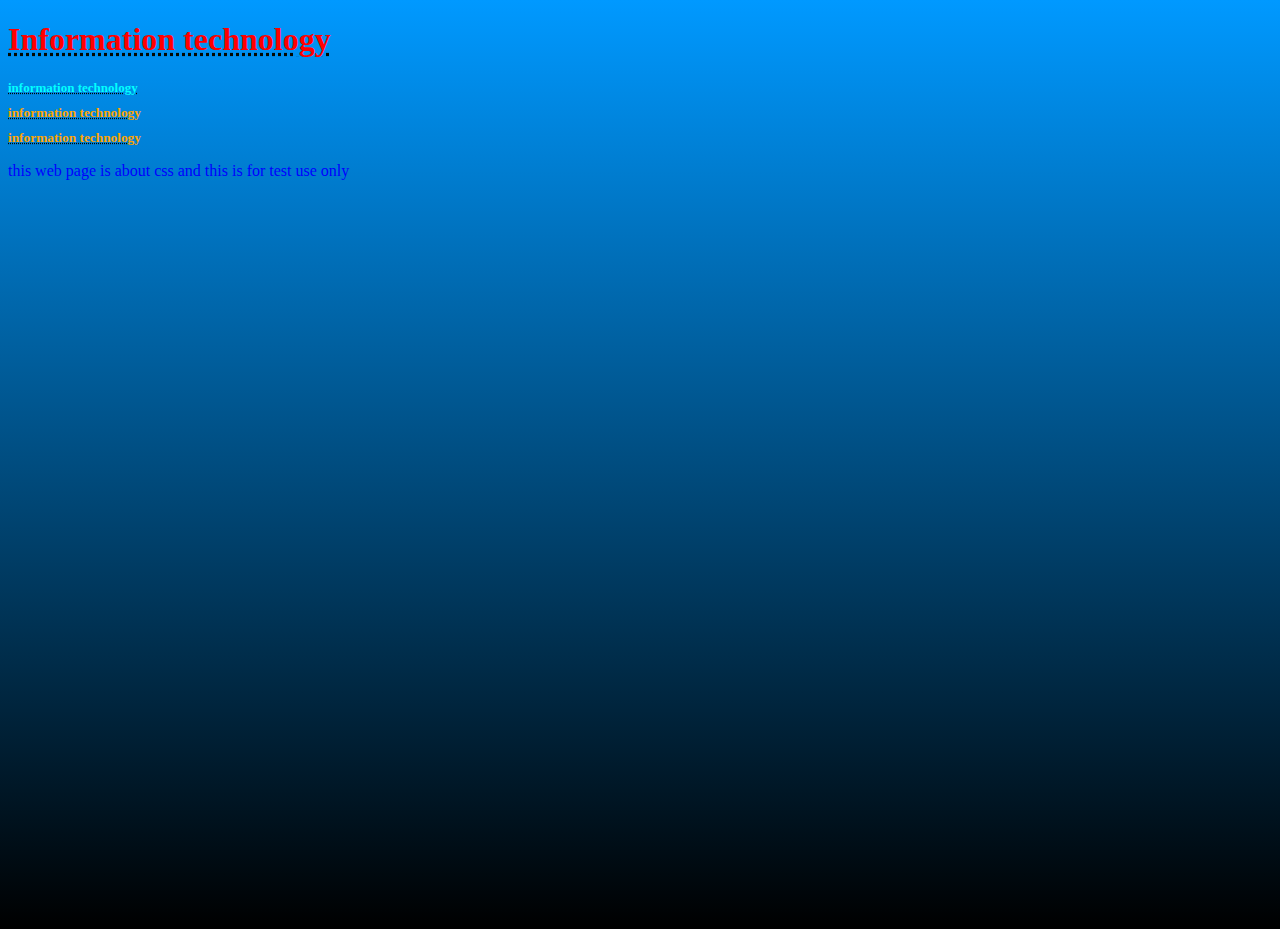
<file: index.html>
<!DOCTYPE html>
<html lang="en">
<head>
    <meta charset="UTF-8">
    <meta http-equiv="X-UA-Compatible" content="IE=edge">
    <meta name="viewport" content="width=device-width, initial-scale=1.0">
    <title>CSS</title>

    <link rel="stylesheet" href="css/main.css">

</head>
<body>
    <h1>Information technology</h1>
    <h1 class="A">information technology</h1>
    <h1 id="a1">information technology</h1>
    <h1 class="A" id="a1">information technology</h1>

    <p>this web page is about css and this is for test use only</p>

</body>
</html>
</file>
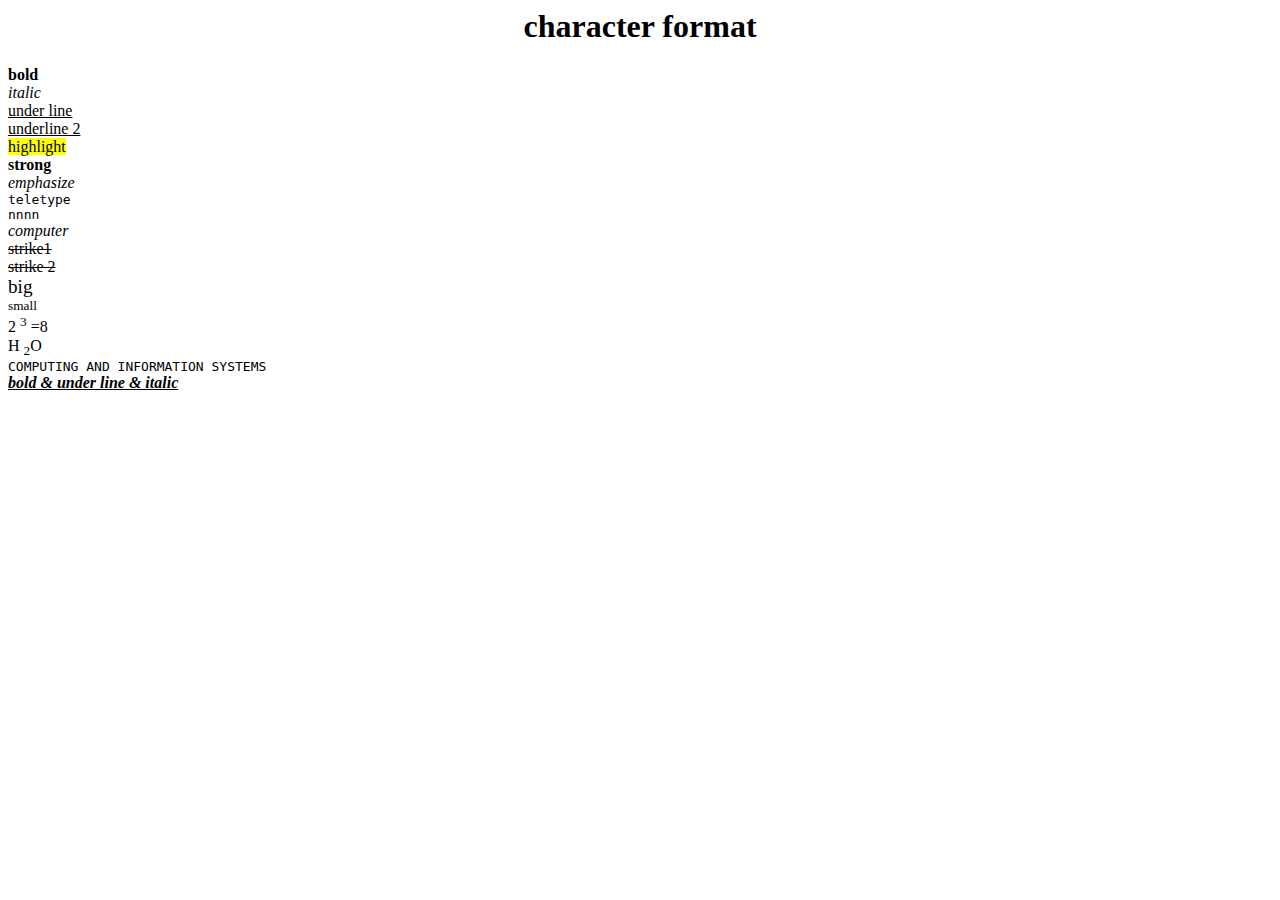
<file: character format.html>
<html>
<head>
   <title>character format</title>
</head>

<body>

<center><h1> character format</h1></center>

    <b>bold</b>   <br>
    <i>italic</i><br>
    <u>under line</u><br>
    <ins>underline 2</ins><br>
    <mark>highlight</mark><br>
    <strong>strong</strong><br>
    <em>emphasize</em><br>
    <tt>teletype</tt><br>
    <kbd> nnnn</kbd><br>
    <cite>computer</cite><br>
    <strike>strike1</strike><br>
    <del>strike 2</del><br>
    <big>big</big><br>
    <small>small</small><br>
    2 <sup>3</sup> =8<br>
    H <SUb>2</SUb>O<br>
    <code>COMPUTING AND INFORMATION SYSTEMS</code><br>

    <b> <u> <i>bold & under line & italic</i></u></b><br>

</body>

</html>
</file>
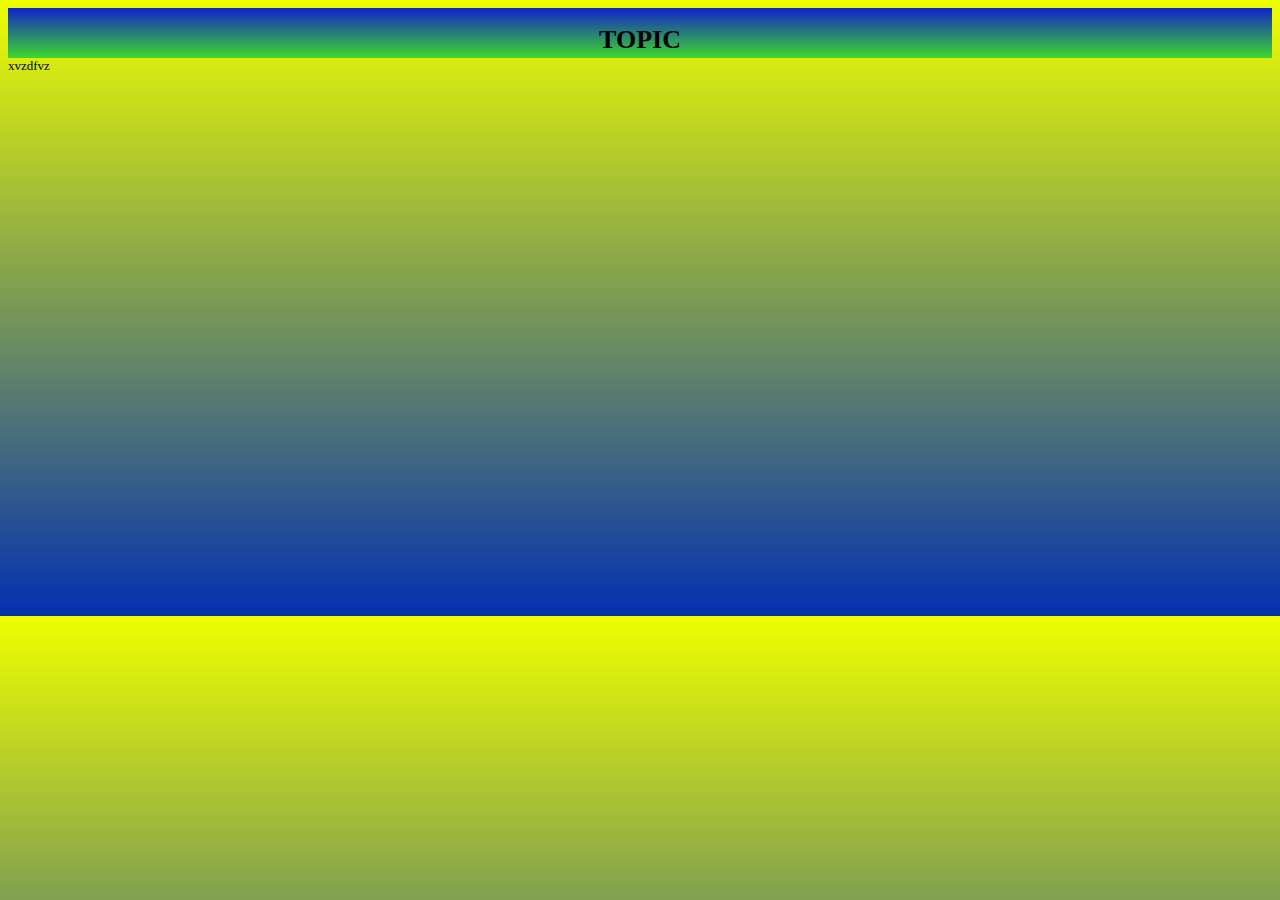
<file: divPosition.html>
<!DOCTYPE html>
<html lang="en">
<head>
    <meta charset="UTF-8">
    <meta http-equiv="X-UA-Compatible" content="IE=edge">
    <meta name="viewport" content="width=device-width, initial-scale=1.0">
    <title>DivPosition</title>
    <link rel="stylesheet" href="/css/devposition.css">
</head>
<body>
    
        <div class="a">
            <h1>TOPIC</h1>
        
        
    
    </div>
xvzdfvz
</body>
</html>
</file>
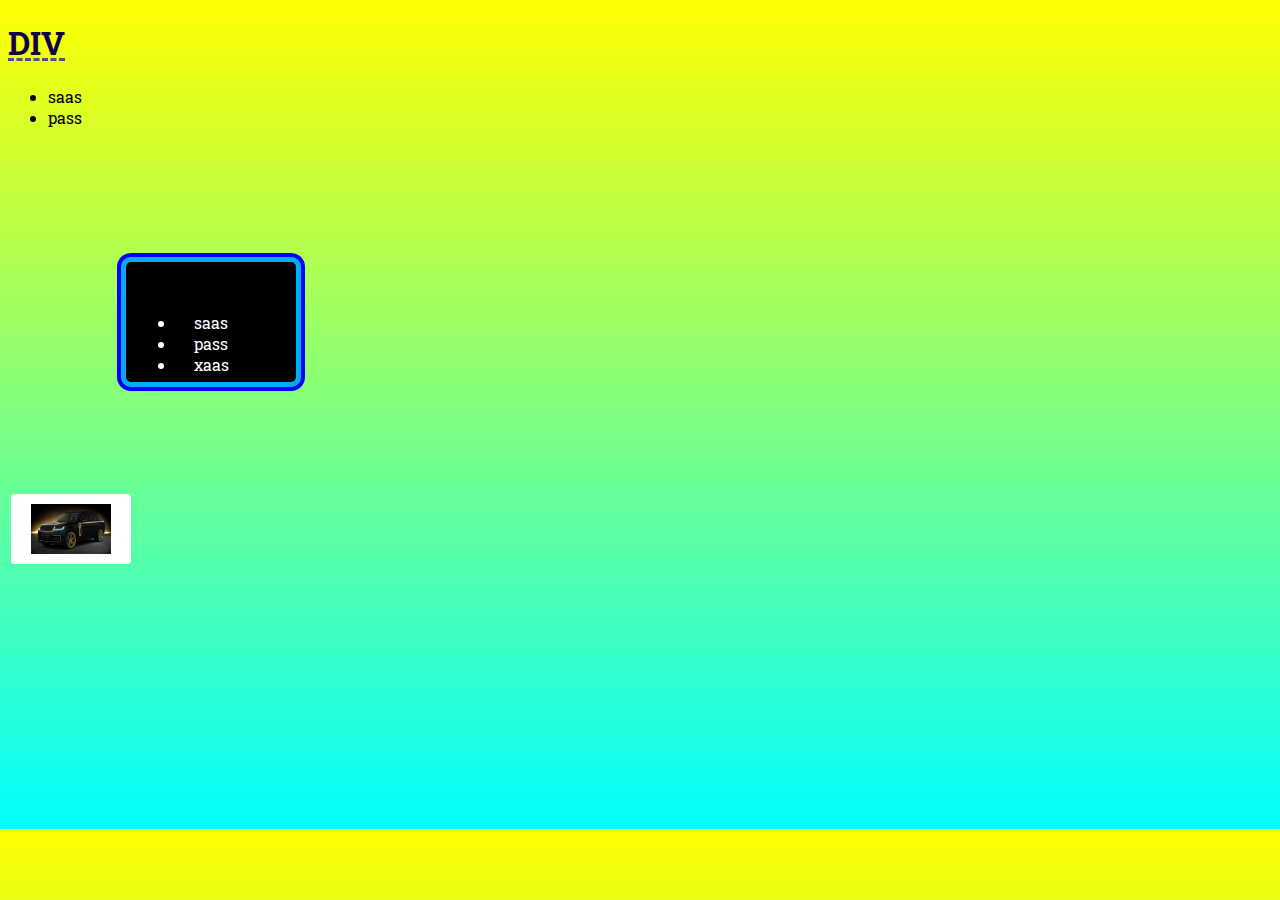
<file: divTest.html>
<!DOCTYPE html>
<html lang="en">
<head>
    <meta charset="UTF-8">
    <meta http-equiv="X-UA-Compatible" content="IE=edge">
    <meta name="viewport" content="width=device-width, initial-scale=1.0">
    <title>Div Test</title>

    <link rel="stylesheet" href="css/div.css">
    
</head>
<body>
      <h1>DIV</h1>


    <ul>
        <li>saas</li>
        <li>pass</li>
       
    </ul>

       <div class="A">
        <ul>
            <li>saas</li>
            <li>pass</li>
            <li>xaas</li>
            <li>xaas</li>
            <li>saas</li>
            <li>pass</li>
            <li>xaas</li>
        </ul>
    </div>
<br>
<div  class="p1">
    <img src="a.jpg" height="50px" alt="4to missing" width="80px">
</div>


</body>
</html>
</file>
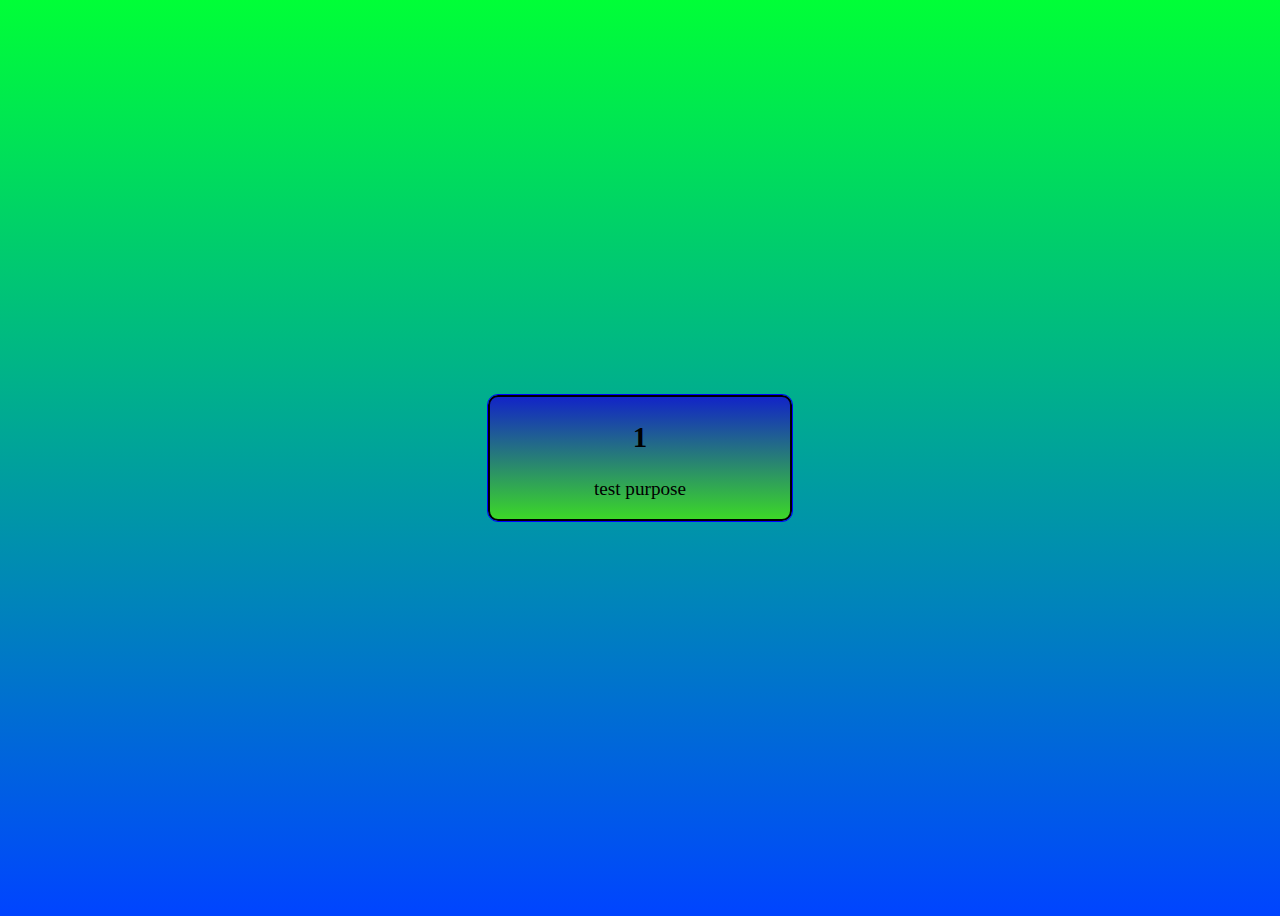
<file: divTest2,.html>
<!DOCTYPE html>
<html lang="en">
<head>
    <meta charset="UTF-8">
    <meta http-equiv="X-UA-Compatible" content="IE=edge">
    <meta name="viewport" content="width=device-width, initial-scale=1.0">
    <title>Div Test 2</title>
    <link rel="stylesheet" href="/css/div2.css">
</head>
<body>
  
<div class="flex">
 <div class="a1"><h2>1</h2>
    <p>test purpose</p>
 </div>

</body>
</html>
</file>
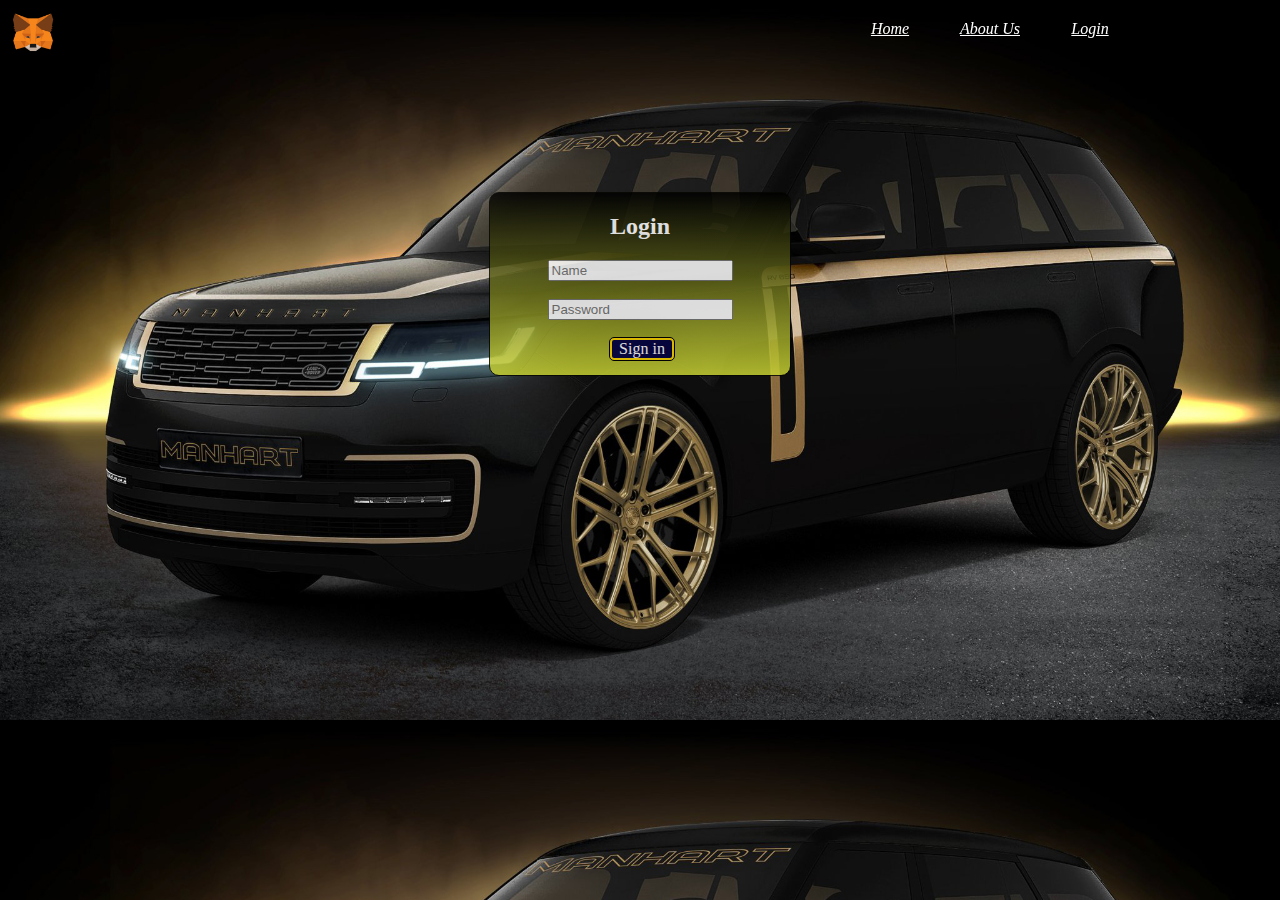
<file: Final.html>
<!DOCTYPE html>
<html lang="en">
<head>
    <meta charset="UTF-8">
    <meta http-equiv="X-UA-Compatible" content="IE=edge">
    <meta name="viewport" content="width=device-width, initial-scale=1.0">
    <title>Final</title>
    <link rel="stylesheet" href="/css/Final.css">
</head>
<body>
    <img src="/c.png" height="50px" width="50px" alt="4to missing" >
    
    <div class="m">
        <div class="hd">
            <div>Home</div>
            <div>About Us</div>
            <div>Login</div>
        </div>
        <div class="mn">
            <h2>Login</h2>
            <input type="text" placeholder="Name"><br><br>
            <input type="password" placeholder="Password"><br><br>
            <div class="sub">
                Sign in
            </div>
    
        </div>
    </div>
</body>
</html>
</file>
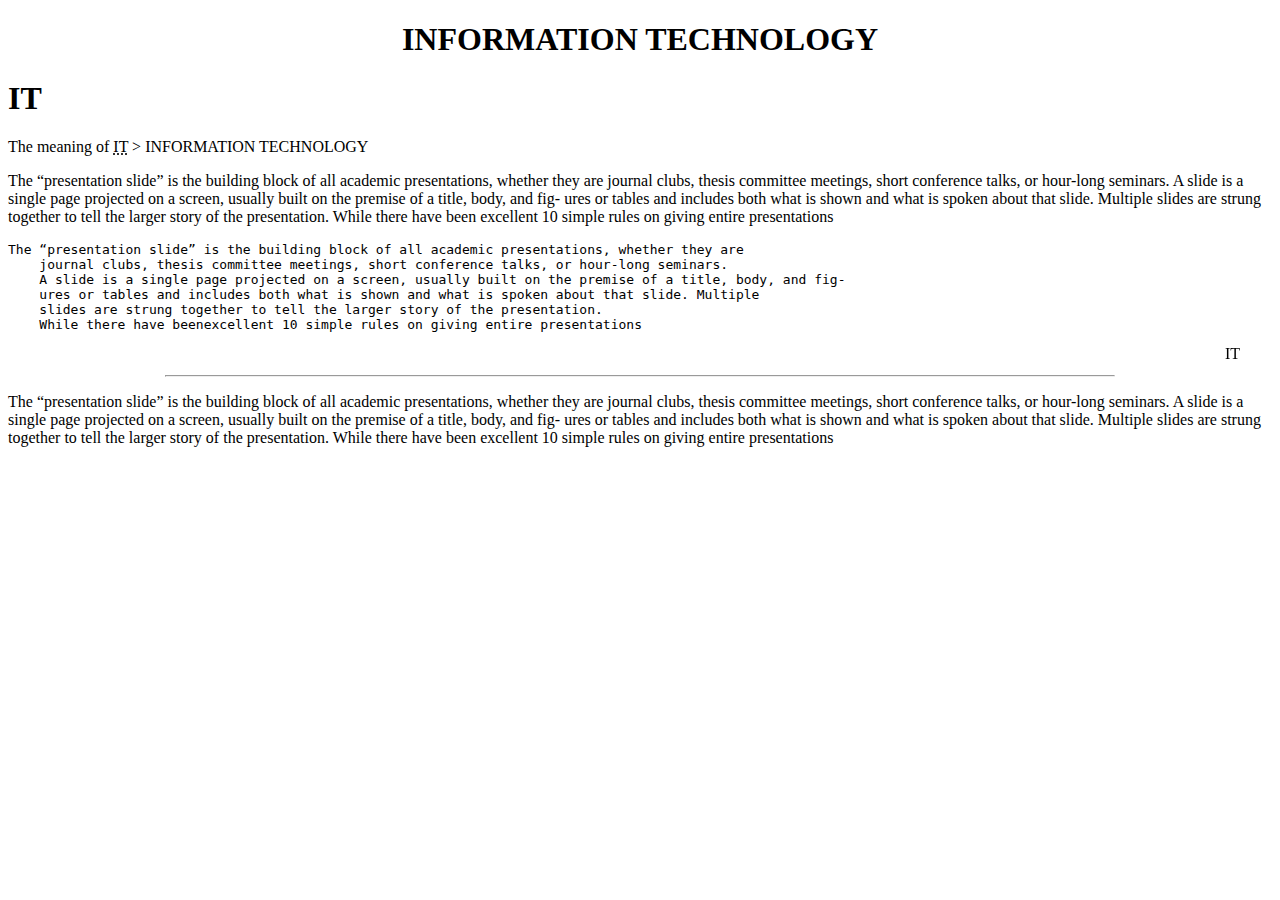
<file: first code.html>
<!DOCTYPE html>
<html>
<head>
   <title>test first code</title>
</head>
<body>
    <center>
        <h1> INFORMATION TECHNOLOGY </h1>
    </center>

    <h1 title="information technology">IT</h1>

<P>The meaning of <abbr title='IT="information technology"''> IT</abbr> > INFORMATION TECHNOLOGY</P>

<P>The “presentation slide” is the building block of all academic presentations, whether they are
    journal clubs, thesis committee meetings, short conference talks, or hour-long seminars. A
    slide is a single page projected on a screen, usually built on the premise of a title, body, and fig-
    ures or tables and includes both what is shown and what is spoken about that slide. Multiple
    slides are strung together to tell the larger story of the presentation. While there have been
    excellent 10 simple rules on giving entire presentations</P>

<pre>The “presentation slide” is the building block of all academic presentations, whether they are
    journal clubs, thesis committee meetings, short conference talks, or hour-long seminars. 
    A slide is a single page projected on a screen, usually built on the premise of a title, body, and fig-
    ures or tables and includes both what is shown and what is spoken about that slide. Multiple
    slides are strung together to tell the larger story of the presentation. 
    While there have beenexcellent 10 simple rules on giving entire presentations</pre>

<marquee>IT</marquee>

 <hr width="75%" align="center">

 <p>The “presentation slide” is the building block of all academic presentations, whether they are
    journal clubs, thesis committee meetings, short conference talks, or hour-long seminars. A
    slide is a single page projected on a screen, usually built on the premise of a title, body, and fig-
    ures or tables and includes both what is shown and what is spoken about that slide. Multiple
    slides are strung together to tell the larger story of the presentation. While there have been
    excellent 10 simple rules on giving entire presentations</p>







</body>
</html>
</file>
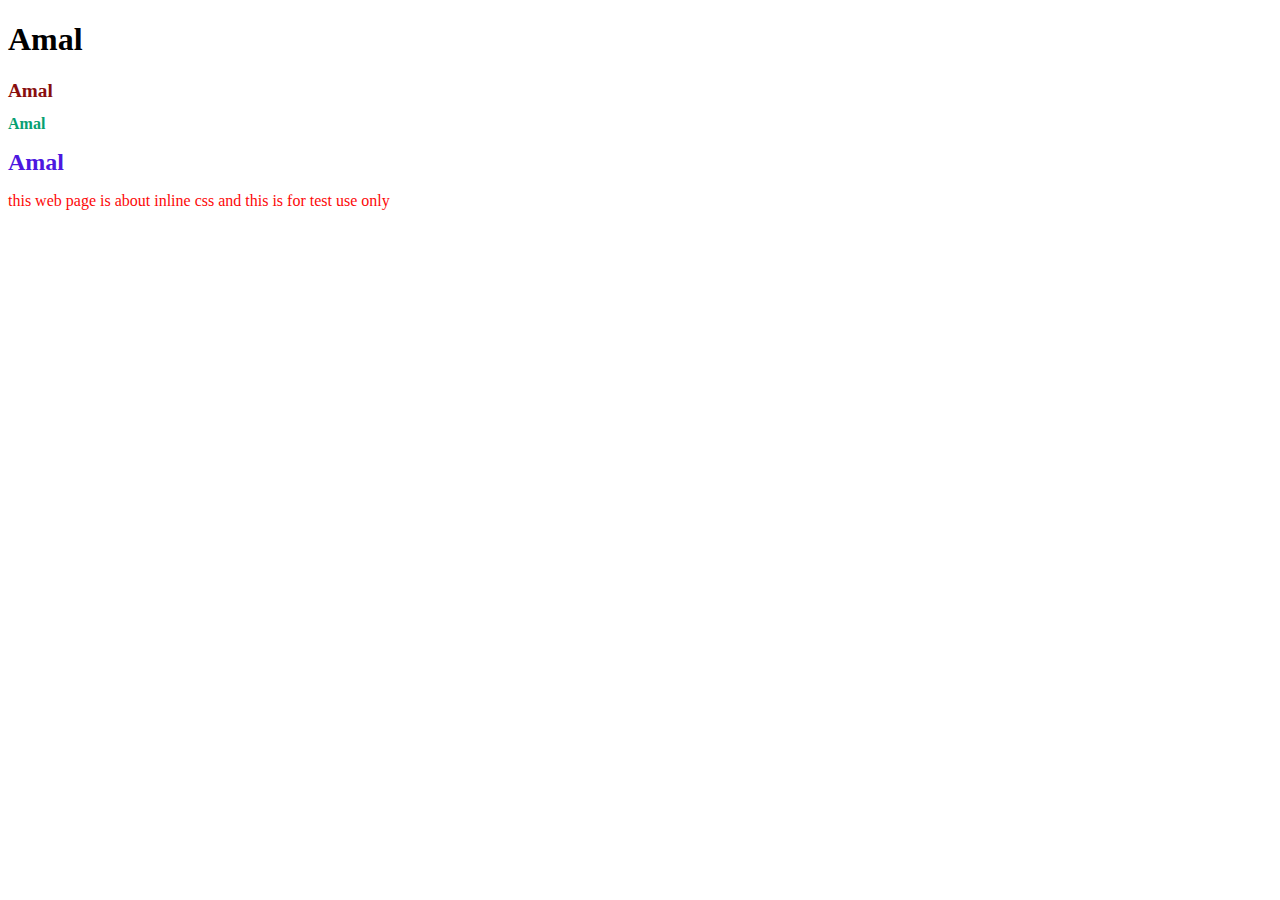
<file: inline_css.html>
<!DOCTYPE html>
<html lang="en">
<head>
    <meta charset="UTF-8">
    <meta http-equiv="X-UA-Compatible" content="IE=edge">
    <meta name="viewport" content="width=device-width, initial-scale=1.0">
    <title>InLinneCSS</title>
</head>
<body>
    <h1 style="color: black; font-family: 'Times New Roman', Times, serif;">Amal</h1>
    <h1 style="color: rgb(136, 14, 14); font-size: larger; font-family: 'Times New Roman', Times, serif;">Amal</h1>
    <h1 style="color: rgb(6, 160, 114);font-size: medium; font-family: 'Times New Roman', Times, serif;">Amal</h1>
    <h1 style="color: rgb(77, 23, 224); font-size: x-large; font-family: 'Times New Roman', Times, serif;">Amal</h1>

    <p style="color: rgb(253, 8, 8);">this web page is about inline css and this is for test use only</p>

</body>
</html>
</file>
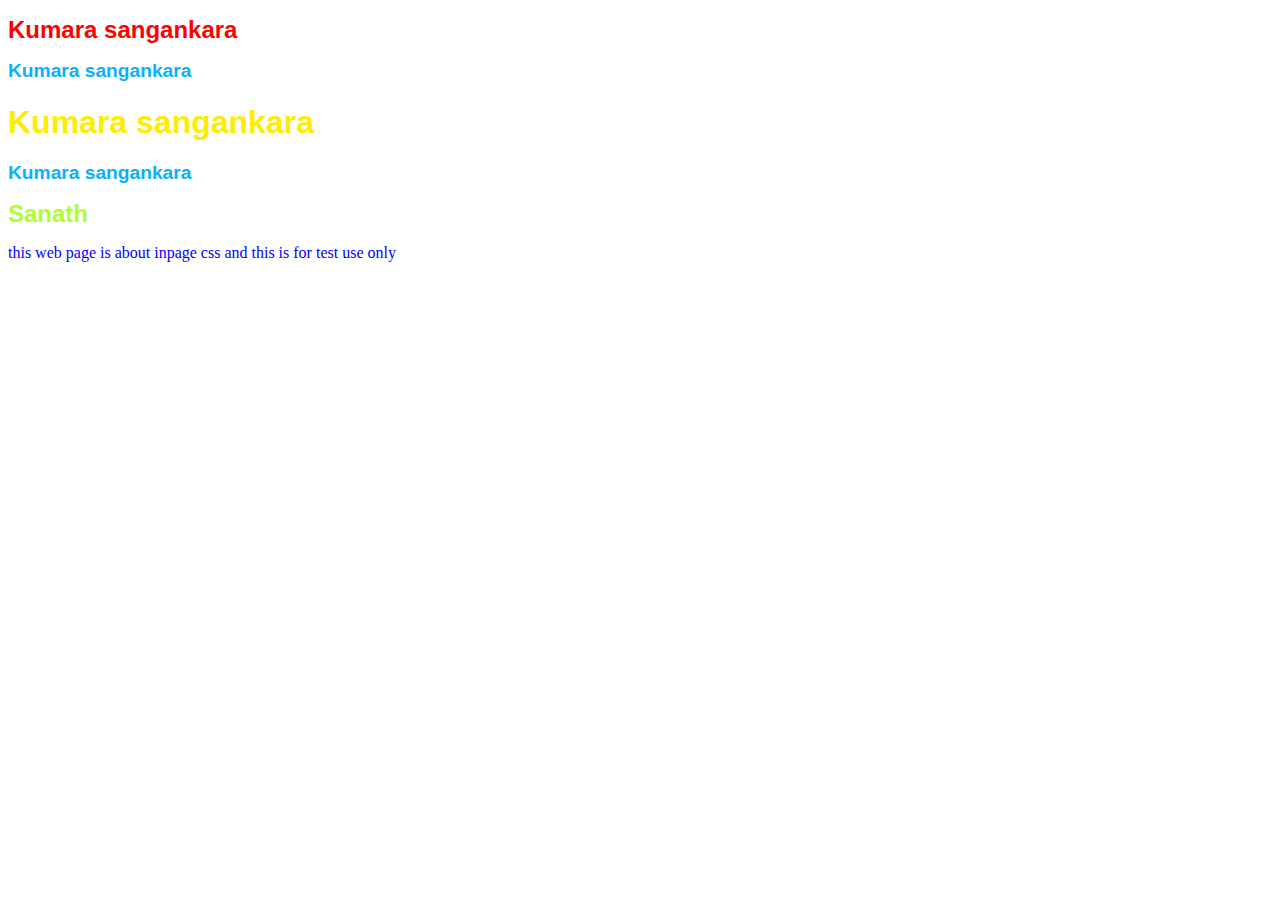
<file: InPageCSS.html>
<!DOCTYPE html>
<html lang="en">
<head>
    <meta charset="UTF-8">
    <meta http-equiv="X-UA-Compatible" content="IE=edge">
    <meta name="viewport" content="width=device-width, initial-scale=1.0">
    <title>InPageCSS</title>

    <! # - id, .class - class>
    
    <style>
        h1{
            color: red;
            font-size: x-large;
            font-family:'Segoe UI', Tahoma, Geneva, Verdana, sans-serif;
        }
         p{
            color: blue;
            font-family: 'Times New Roman', Times, serif;
            font-size: medium;
         }
         .A{
            color: greenyellow;
         }
         #ab{
            color: rgb(8, 176, 253);
            font-size: larger;
            font-family: Arial, Helvetica, sans-serif;
         }
         .B{
            color: rgb(253, 237, 3);
            font-size: xx-large;
         }

    </style>

</head>
<body>
        <h1>Kumara sangankara</h1>
        <h1 id="ab">Kumara sangankara</h1>
        <h1 class="B">Kumara sangankara</h1>
        <h1 class="A" id="ab">Kumara sangankara</h1>
        <h1 class="A">Sanath</h1>

    <p>this web page is about inpage css and this is for test use only</p>



    
</body>
</html>
</file>
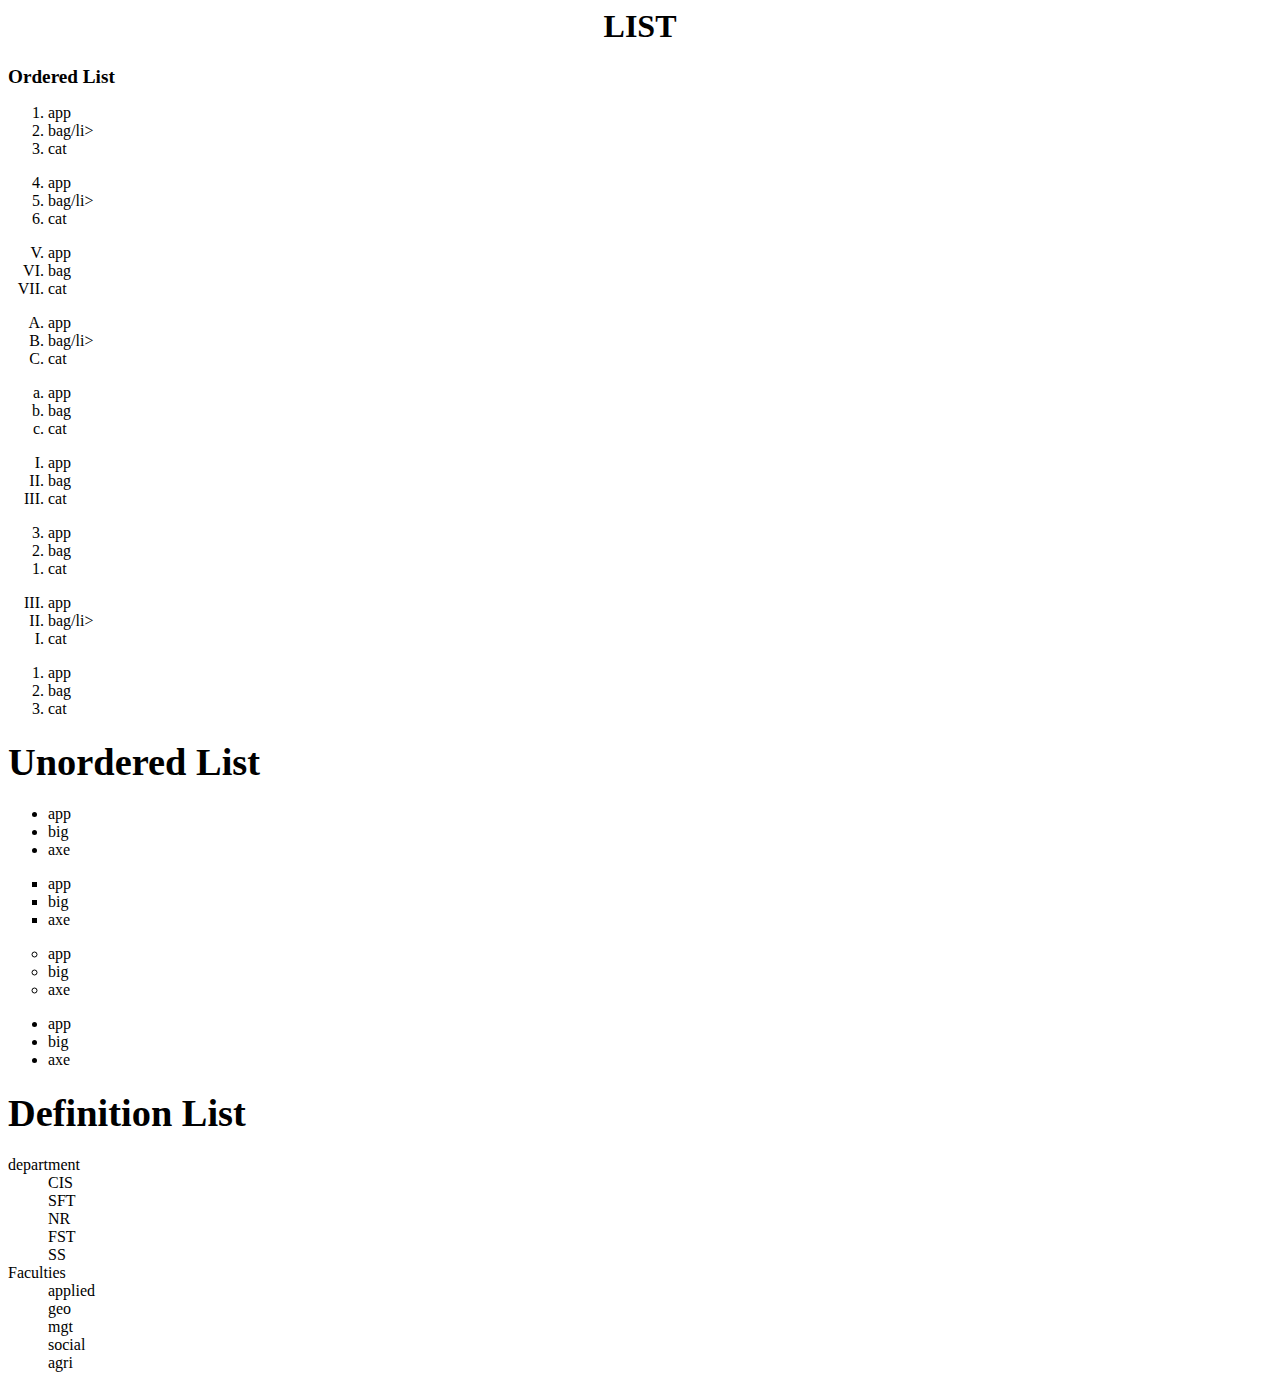
<file: list.html>
<!this is about list>
<html>
<head>
    <title>LIST</title>
<CENter><h1>LIST</h1></CENter>

</head>

<body>
    <b>  <big>Ordered List</big></b>
        <ol >
            <li>app</li>
            <li>bag/li>
            <li>cat</li>
        </ol>
        <ol type="1" start="4">
            <li>app</li>
            <li>bag/li>
            <li>cat</li>
        </ol>
        <ol type="I" start="5">
            <li>app</li>
            <li>bag</li>
            <li>cat</li>
        </ol> 
        <ol type="A">
            <li>app</li>
            <li>bag/li>
            <li>cat</li>
        </ol>
        <ol type="a">
            <li>app</li>
            <li>bag</li>
            <li>cat</li>
        </ol>
        <ol type="I">
            <li>app</li>
            <li>bag</li>
            <li>cat</li>
        </ol>

        <ol reversed>
            <li>app</li>
            <li>bag</li>
            <li>cat</li>
        </ol>
        <ol type="I" reversed>
            <li>app</li>
            <li>bag/li>
            <li>cat</li>
        </ol>
        <ol   >
            <li>app
            <li>bag
            <li>cat
        </ol>

        <b> <h1><big>Unordered List</big></b></h1>
        <ul>
            <li>app</li>
            <li>big</li>
            <li>axe</li>
        </ul>
        <ul type="square">
            <li>app</li>
            <li>big</li>
            <li>axe</li>
        </ul>
        <ul type="circle">
            <li>app</li>
            <li>big</li>
            <li>axe</li>
        </ul>
        <ul type="triangle">
            <li>app</li>
            <li>big</li>
            <li>axe</li>
        </ul>

    <h1>    <b>  <big>Definition List</big></b></h1>   
        <dl>
            <dt>department</dt>
                <dd>CIS</dd>
                <DD>SFT</DD>
                <DD>NR</DD>
                <DD>FST</DD>
                <DD>SS</DD>

            <DT>Faculties</DT>
                <dd>applied</dd>
                <dd>geo</dd>
                <dd>mgt</dd>
                <dd>social</dd>
                <dd>agri</dd>
        </dl>














</body>
</html>
</file>
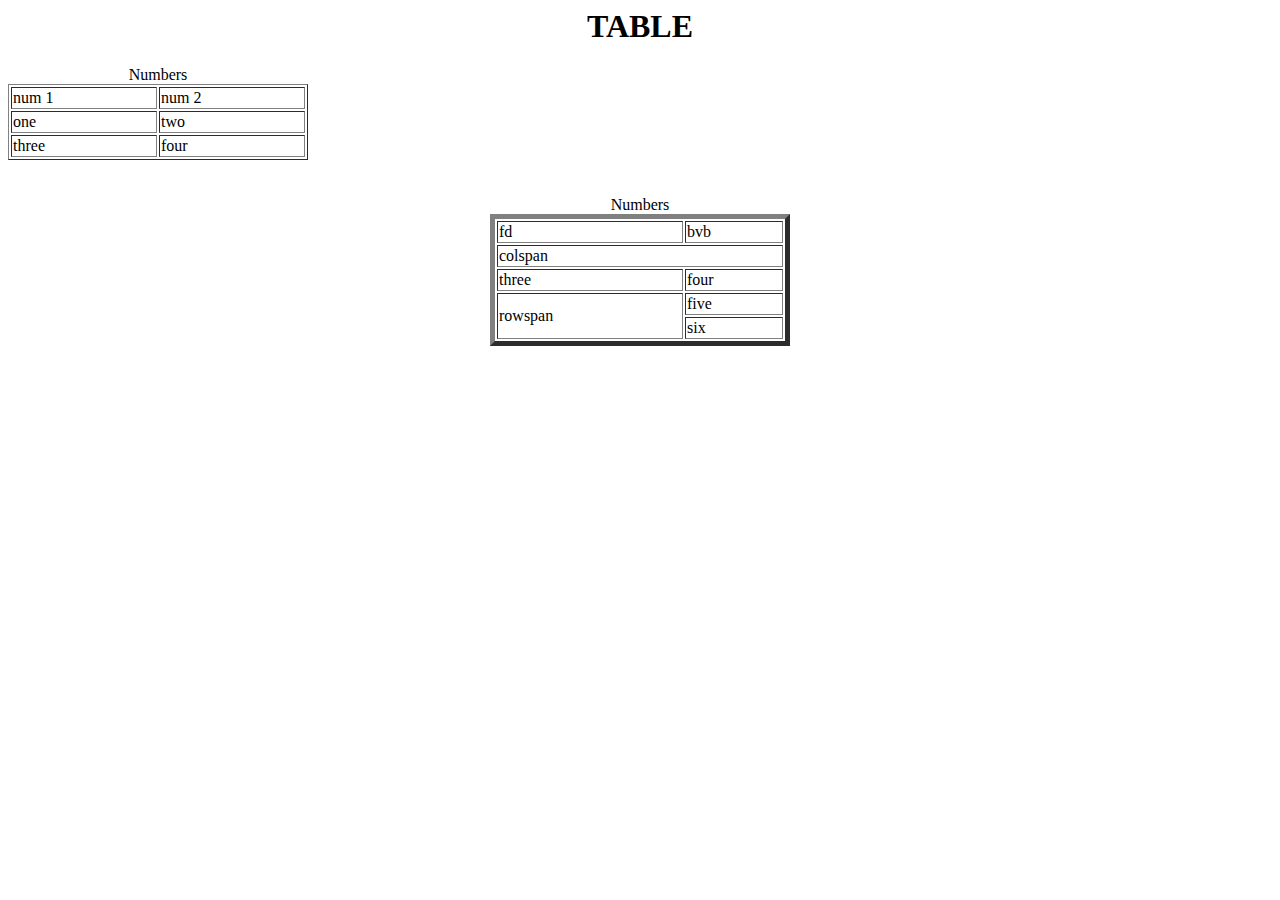
<file: table.html>
<html>
<head>
    <title>TABLE</title>
<CEnter><H1>TABLE</H1></CEnter>
</head>

<body>
    
    <table border="1" width ='300'>
        <caption>Numbers</caption>
            <tr>
                <td>num 1</td>
                <td>num 2</td>
            </tr>
            <tr>
                <td>one</td>
                <td>two</td>
            </tr>
            <tr>
                <td>three</td>
                <td>four</td>
            </tr> 
    </table><br><br>
    <table border="5" width="300" align="center">
        <caption>Numbers</caption>
        <tr>
            <td>fd</td>
            <td>bvb</td>
        </tr>
        <tr>
            <td colspan="2">colspan</td>
        </tr>
        <tr>
            <td>three</td>
            <td>four</td>
        </tr>
        <tr>
            <td rowspan="2">rowspan</td>
            <td>five</td>
        </tr>
        <tr>
            <td>six</td>
        </tr>
    </table>

</body>


</html>
</file>
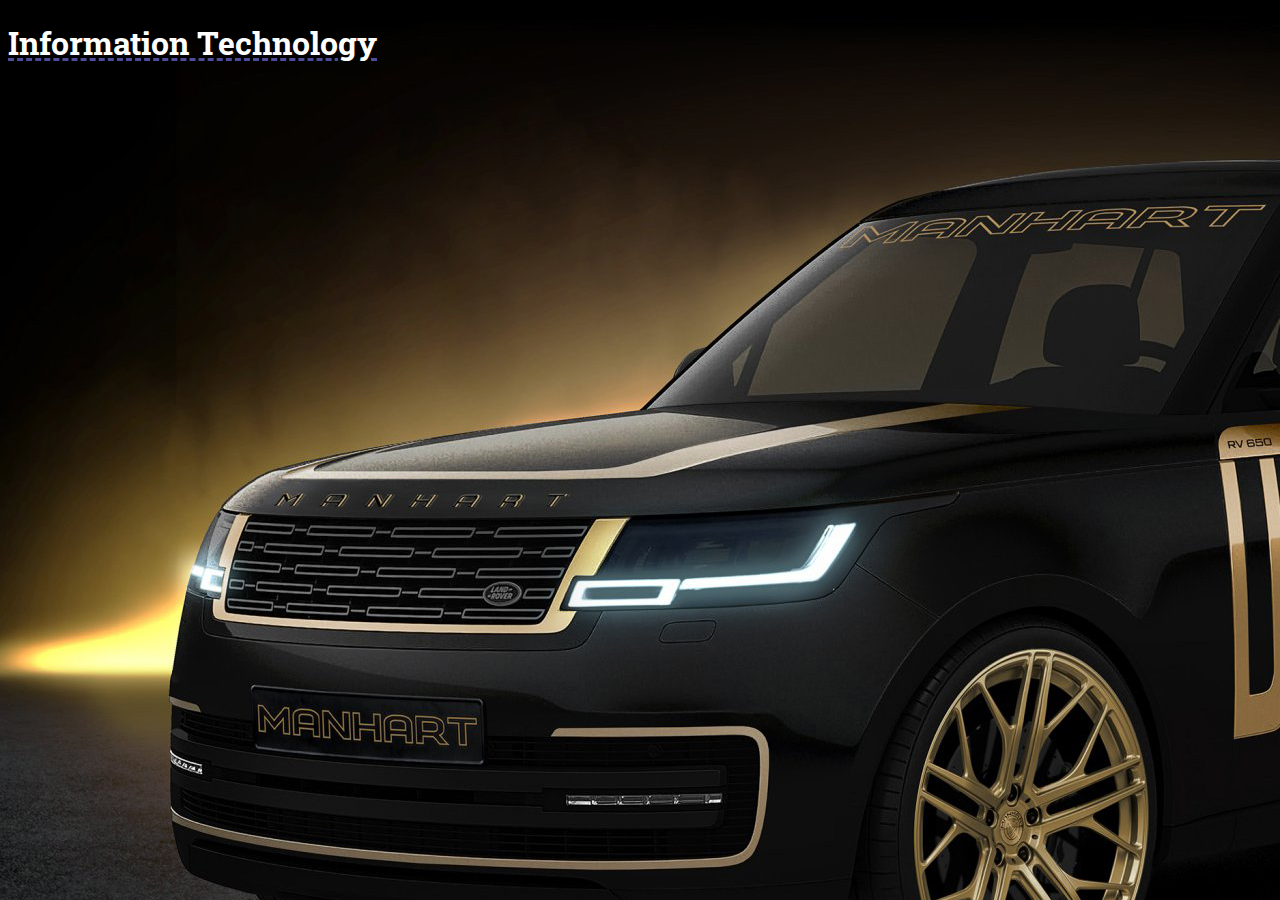
<file: test.html>
<!DOCTYPE html>
<html lang="en">
<head>
    <meta charset="UTF-8">
    <meta http-equiv="X-UA-Compatible" content="IE=edge">
    <meta name="viewport" content="width=device-width, initial-scale=1.0">
    <title>TEST</title>

    <link rel="stylesheet" href="css/googlefont.css">

</head>
<body>
    <h1>Information Technology</h1>
   
</body>
</html>
</file>
<file: css/main.css>
body{
    background-image: linear-gradient(rgb(0, 153, 255),rgb(0, 0, 0));
    height: 100vh;    
}
h1{
    color: red;
    font-family: 'Times New Roman', Times, serif ;
    text-decoration:underline dotted rgb(5, 8, 0);
}
p{
    color: blue;
}
.A{
    color: aqua;
    font-size: small;
}
#a1{
    color: orange;
    font-size: smaller;
}
</file>
<file: css/devposition.css>
body{
    background-image: linear-gradient(rgb(238, 255, 0),rgb(3, 49, 175));
   height: 600px;
   font-family: 'Times New Roman', Times, serif;
    color: rgb(0, 0, 0);
    font-size: small;
}
div{
    
    
    width: 100%;
    height: 50px;
    text-align: center;
    display:inline-block;
    
}
.a{
    position: sticky;
    top: 0px;
    background-image: linear-gradient(rgb(18, 36, 199),rgb(60, 216, 40));
}
</file>
<file: css/div.css>
@import url('https://fonts.googleapis.com/css2?family=Roboto+Slab:wght@300&display=swap');
body{
    background-image: linear-gradient(yellow,aqua);
    height: 800px;
    font-family: 'Roboto Slab', serif;
    color: rgb(0, 0, 0);
    
}
h1{
    color: rgb(17, 1, 75);
    text-decoration: underline dashed rgb(77, 77, 156);
}
h2{
    color: white;
}
.A ul{
    color: rgb(255, 255, 255);
     height: 20px;
     width: 70px;
     background-color: rgb(0, 0, 0);
     overflow:hidden;
     border-radius: 10px;
     padding: 50px;
     margin: 100px;
     border: 5px solid rgb(0, 173, 253);
     outline: 4px solid blue;
}
div{
    height: 50px;
    width: 100px;
    display: inline-block;
    margin: 3px;
    border-radius: 4px;
    padding: 10px;
    text-align: center;
    
}
.a1{
    background-color: red;
}
.a2{
    background-color: rgb(60, 255, 0);
    
}
.a3{
    background-color: rgb(8, 3, 87);
}
.p1{
background-color: white;
}
.flex{
    display: flex;
    width: 100px;
    flex-direction: column-reverse;
}
</file>
<file: css/div2.css>
body{
    background-image: linear-gradient(rgb(0, 255, 55),rgb(0, 68, 255));
   height: 100vh;
   
    color: rgb(0, 0, 0);
    font-size: larger;
    
}
.flex{
display: flex;
  width: 100%;
  height: 100%;
     flex-direction: row;
     justify-content: center;
     align-items: center;
     flex-wrap: wrap;
}

div{
    width: 300px;
    text-align: center;

    
}
.a1{
    background-image: linear-gradient(rgb(18, 36, 199),rgb(60, 216, 40));
    border: 2px solid black;
    border-radius: 10px;
    outline: 1px solid blue;
}
</file>
<file: css/Final.css>
body{
    background-image: url(/a.jpg);
    font-family:'Times New Roman', Times, serif;
    background-size: cover;
    color: black;
    font-size: medium;
}
.m{
    display: flex;
      width: 100%;
      height: 100%;
         flex-direction: row;
         justify-content: center;
         align-items: center;
         flex-wrap: wrap;
    }
    
    div{
        width: 300px;
        text-align: center;
    
        
    }
.hd{
    font-style: italic;
    text-decoration: underline;
    position: fixed;
    color: white;
    display: flex;
    top: 20px;
    align-items: end;
    margin-left: 700px;
    margin-bottom: 2000;
}
.mn{
    margin-top: 130px;
    background-image: linear-gradient(rgb(0, 0, 0),rgb(199, 209, 51));
    border: 1px solid rgb(5, 5, 1);
    border-radius: 10px;
    opacity: 0.85;
    
    top: 10px;
    color: white;
}
.sub{
    background-color: rgb(7, 6, 70);
    margin-left: 120px;
    margin-bottom: 15px;
    border: 2PX solid gold;
    outline: 1PX solid black;
    width: 60px;
    border-radius: 4px;
}
</file>
<file: css/googlefont.css>
@import url('https://fonts.googleapis.com/css2?family=Roboto+Slab:wght@300&display=swap');
body{
    background-image: url(../a.jpg);
    background-size:auto;
    font-family: 'Roboto Slab', serif;
    color: azure;
    
}
h1{
    color: rgb(255, 255, 255);
    text-decoration: underline dashed rgb(77, 77, 156);
}
</file>
